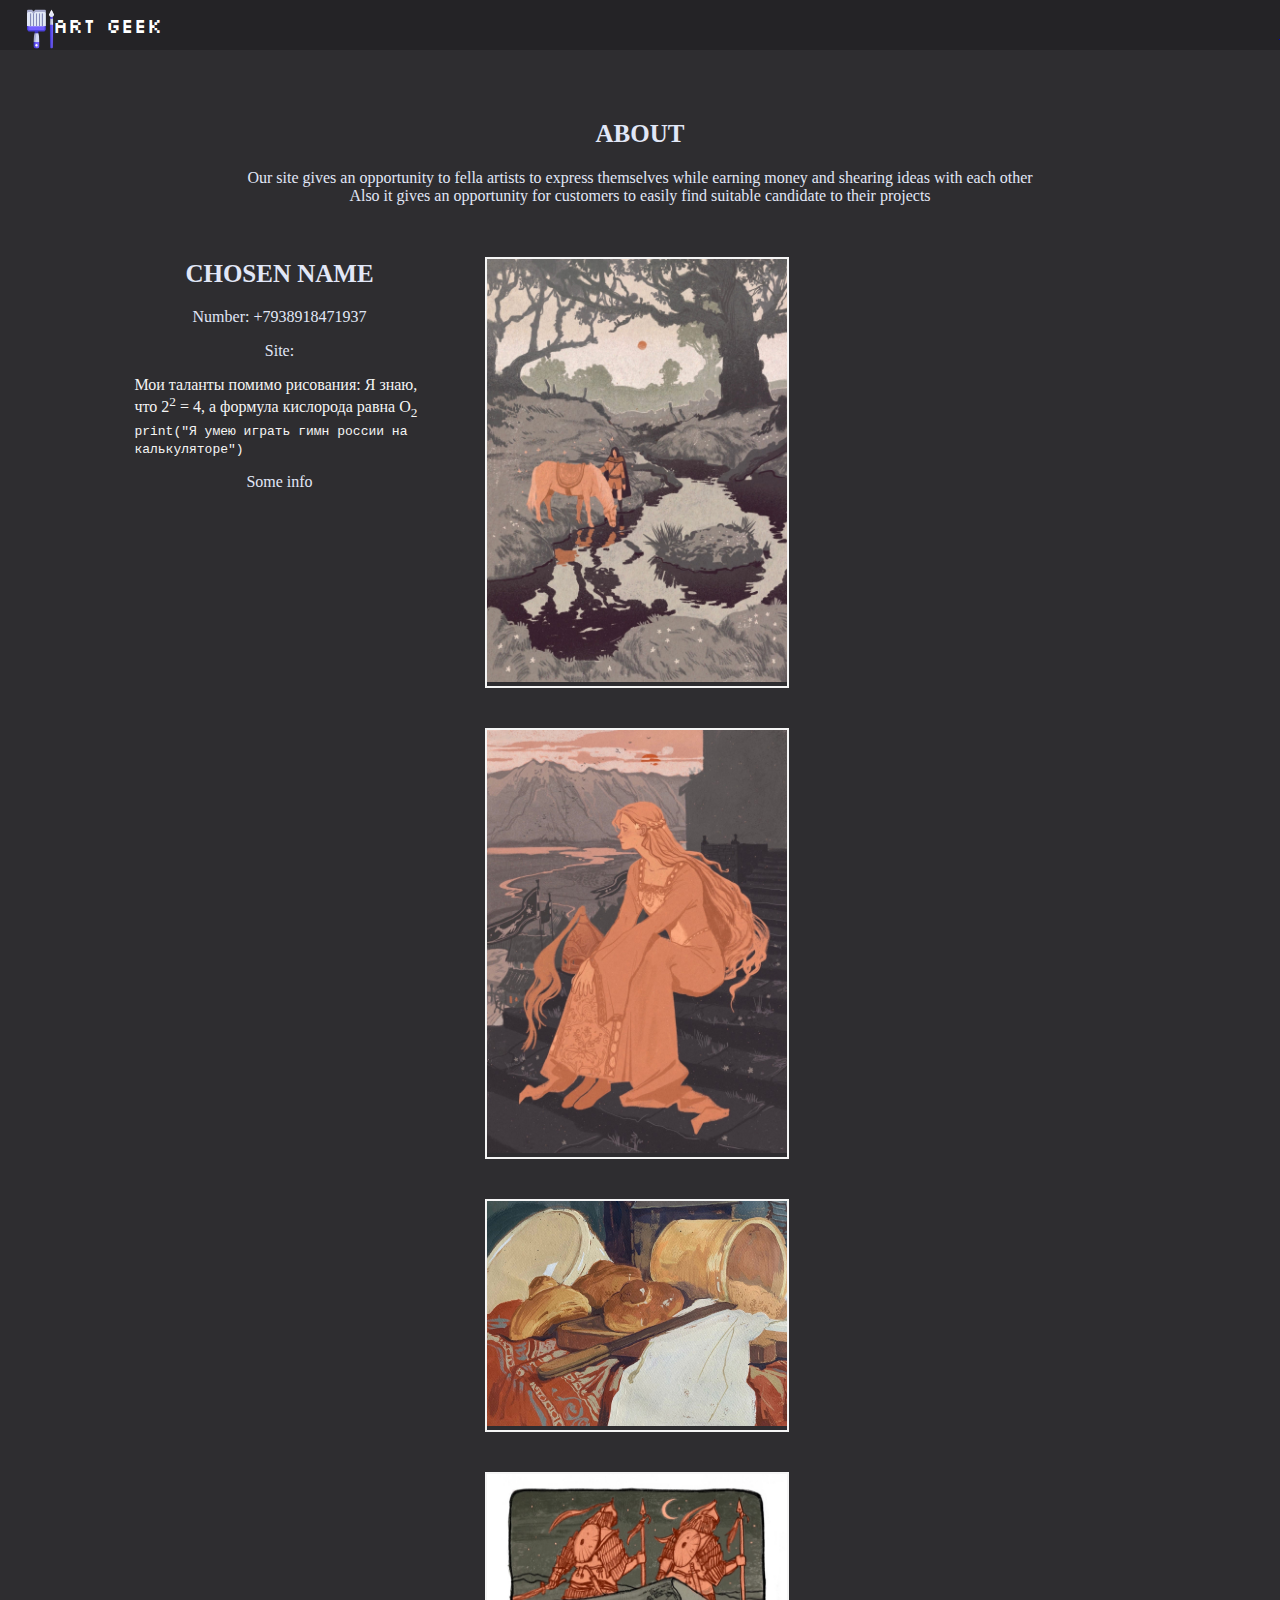
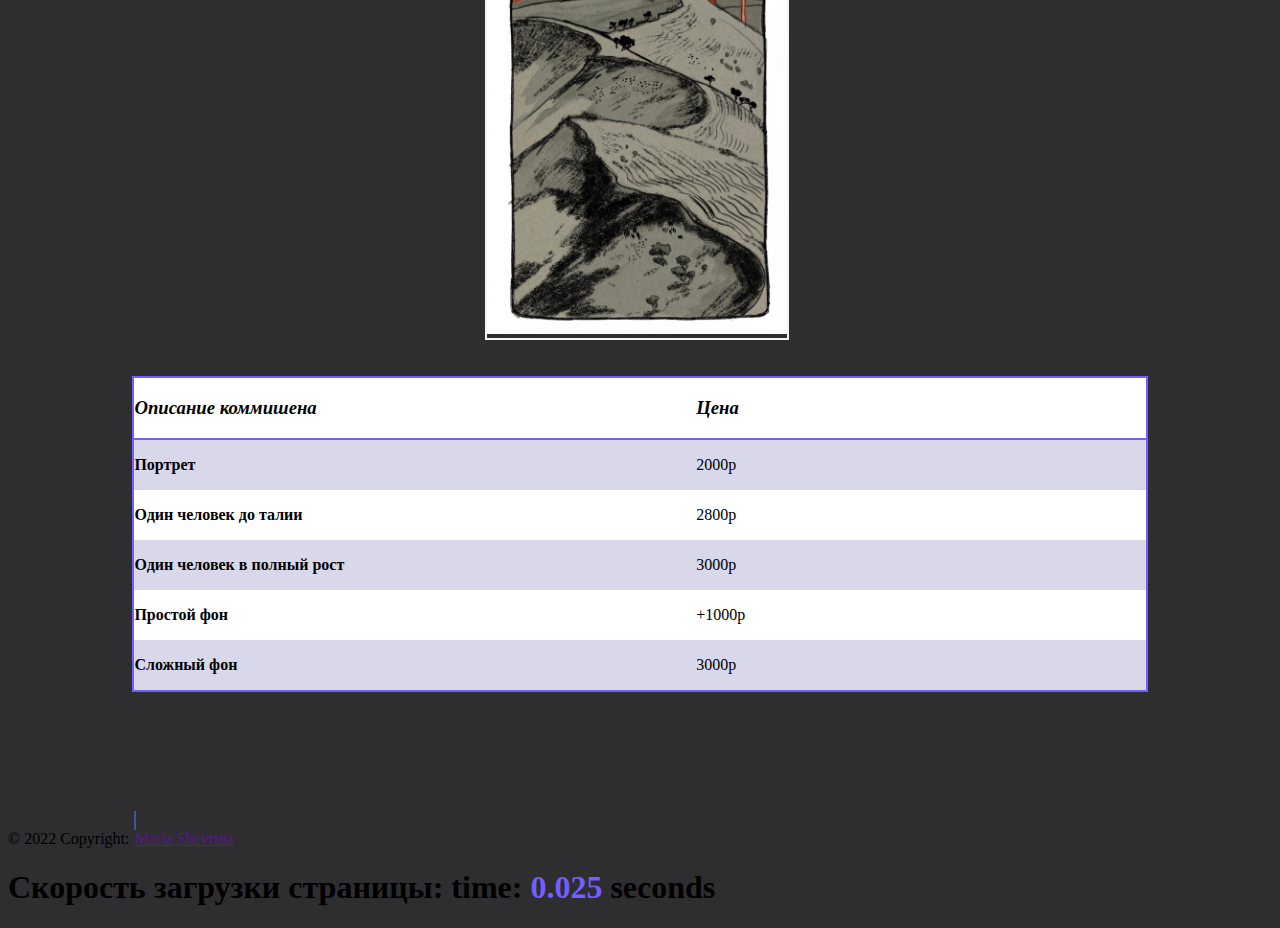
<file: index.html>
<!DOCTYPE html>
<html lang="ru">
<head>
    <meta charset="UTF-8">
    <title>Art</title>
    <meta name="description" content="портфолио художников">
    <meta name="keywords" content="художники, портфолио, рисование">
    <link href="style.css" rel="stylesheet">
    <link rel="preconnect" href="https://fonts.googleapis.com">
    <link rel="preconnect" href="https://fonts.gstatic.com" crossorigin>
    <link href="https://fonts.googleapis.com/css2?family=Silkscreen&display=swap" rel="stylesheet">
    <script type="text/javascript" src="./Active.js"></script>
    <script type="text/javascript" src="./Common.js"></script>
</head>
<body>

<header>
    <nav class="navbar">
        <div>
            <img class="header_logo" src="Logo.png" alt="logo"/>
        </div>
        <div class="header_title links">
            <li class="links-item">
                <a class="header_title_link" href="./index.html">ART GEEK</a>
            </li>
             </div>
        <div>
            <title>hover</title>
            <style>
                a:link {
                    color: #0000d0;
                    padding: 1px;
                }
                a:hover {
                    background: #786b59;
                    color: #ffe;
                }
            </style>
            <ul class="links">
                <li class="links-item">
                    <a href="./Shop.html" class="nav_shop">SHOP</a>
                </li>
                <li class="links-item">
                    <a href="" class="nav_log_in">LOG IN</a>
                </li>
                <li class="links-item">
                    <a href="./Account.html">
                        <img class="nav_profile" src="user.png">
                    </a>
                </li>
                <li class="links-item">
                    <a href="Todolist.html" class="nav_todolist">TO DO</a>
                </li>
            </ul>
        </div>
    </nav>
</header>


<main>
<div class="container">
    <div class="about">
        <h2>about</h2>
        <p>Our site gives an opportunity to fella artists to express themselves while earning money and shearing ideas with each other <br>
            Also it gives an opportunity for customers to easily find suitable candidate to their projects</p>
    <div class ="flex">
        <div class="info">
            <div id="full-name">
            <h2>Chosen Name</h2>
            </div>
            <div id="contact">
                <p>Number: +7938918471937</p>
                <p>Site: </p>
            </div>
            <div id="about">
                <article>
                    Мои таланты помимо рисования:
                    Я знаю, что 2<sup>2</sup> = 4, а формула кислорода равна O<sub>2</sub>
                </article>
                <code>print("Я умею играть гимн россии на калькуляторе")</code>
                <p>Some info</p>

            </div>
        </div>


    <div class="pics">
        <ul class="flex">
            <li>
                <div class="card">
                    <img class="img_in_gallery" src="images/gui1.jpg" alt="artwork"/>
                </div>
            </li>

            <li>
                <div class="card">
                    <img class="img_in_gallery" src="images/gui3.jpg" alt="artwork"/>
                </div>
            </li>

                <li>
                    <div class="card">
                        <img class="img_in_gallery" src="images/gui2.jpg" alt="artwork"/>
                    </div>
                </li>

                <li>
                    <div class="card">
                        <img class="img_in_gallery" src="images/gui4.jpg" alt="artwork"/>
                    </div>
             </li>
         </ul>
        </div>
    </div>
    </div>
</div>
<div class="table">
    <div class="table-head">
        <h3>Описание коммишена</h3>
        <h3>Цена</h3>
    </div>
    <div class="table-body">
        <div class="table-item">
            <p class="table-row">Портрет</p>
            <p>2000р</p>
        </div>
        <div class="table-item">
            <p class="table-row">Один человек до талии</p>
            <p>2800р</p>
        </div>
        <div class="table-item">
            <p class="table-row">Один человек в полный рост</p>
            <p>3000р</p>
        </div>
        <div class="table-item">
            <p class="table-row">Простой фон</p>
            <p>+1000р</p>
        </div>
        <div class="table-item">
            <p class="table-row">Сложный фон</p>
            <p>3000р</p>
        </div>
    </div>


</div>
</main>


<footer>
        <div class="container">
            <section>
                <a class="btn text-white btn-floating m-1"
                        style="background-color: #3b5998;"
                        href="#"
                        role="button"><i class="fab fa-facebook-f"></i></a>

            </section>
        </div>

        <div>
            © 2022 Copyright:
            <a href="">Maria Shevrina</a>
            <h1>Скорость загрузки страницы: <span id="need_for_speed"></span></h1>

        </div>
</footer>


</body>
</html>
</file>
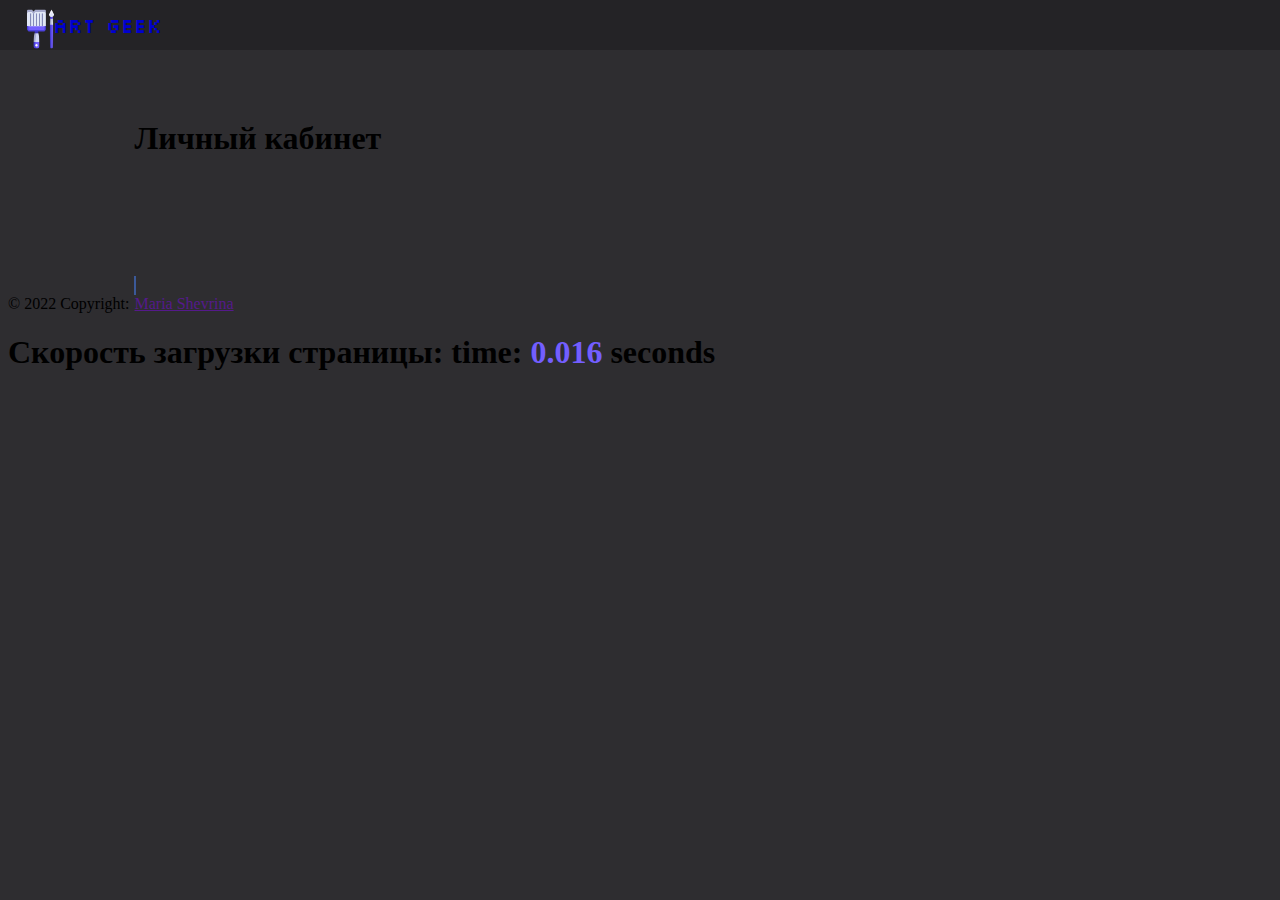
<file: Account.html>
<!DOCTYPE html>
<html lang="ru">
<head>
    <meta charset="UTF-8">
    <title>Art</title>
    <meta name="description" content="портфолио художников">
    <meta name="keywords" content="художники, портфолио, рисование">
    <link href="style.css" rel="stylesheet">
    <link rel="preconnect" href="https://fonts.googleapis.com">
    <link rel="preconnect" href="https://fonts.gstatic.com" crossorigin>
    <link href="https://fonts.googleapis.com/css2?family=Silkscreen&display=swap" rel="stylesheet">
    <script type="text/javascript" src="./Active.js"></script>
    <script type="text/javascript" src="./Common.js"></script>
</head>
<body>

<header>
    <nav class="navbar">
        <div>
            <img class="header_logo" src="Logo.png" alt="logo"/>
        </div>
        <div class="header_title links">
            <li class="links-item">
                <a class="header_title_link" href="./index.html">ART GEEK</a>
            </li>
        </div>
        <div>
            <title>hover</title>
            <style>
                a:link {
                    color: #0000d0;
                    padding: 1px;
                }
                a:hover {
                    background: #786b59;
                    color: #ffe;
                }
            </style>
            <ul class="links">
                <li class="links-item">
                    <a href="./Shop.html" class="nav_shop">SHOP</a>
                </li>
                <li class="links-item">
                    <a href="" class="nav_log_in">LOG IN</a>
                </li>
                <li class="links-item">
                    <a href="./Account.html">
                        <img class="nav_profile" src="user.png">
                    </a>
                </li>
            </ul>
        </div>
    </nav>
</header>


<main>
    <div class="container">
       <h1>Личный кабинет</h1>
    </div>
</main>


<footer>
    <div class="container">
        <section>
            <a class="btn text-white btn-floating m-1"
               style="background-color: #3b5998;"
               href="#"
               role="button"><i class="fab fa-facebook-f"></i></a>

        </section>
    </div>

    <div>
        © 2022 Copyright:
        <a href="">Maria Shevrina</a>
        <h1>Скорость загрузки страницы: <span id="need_for_speed"></span></h1>

    </div>
</footer>


</body>
</html>
</file>
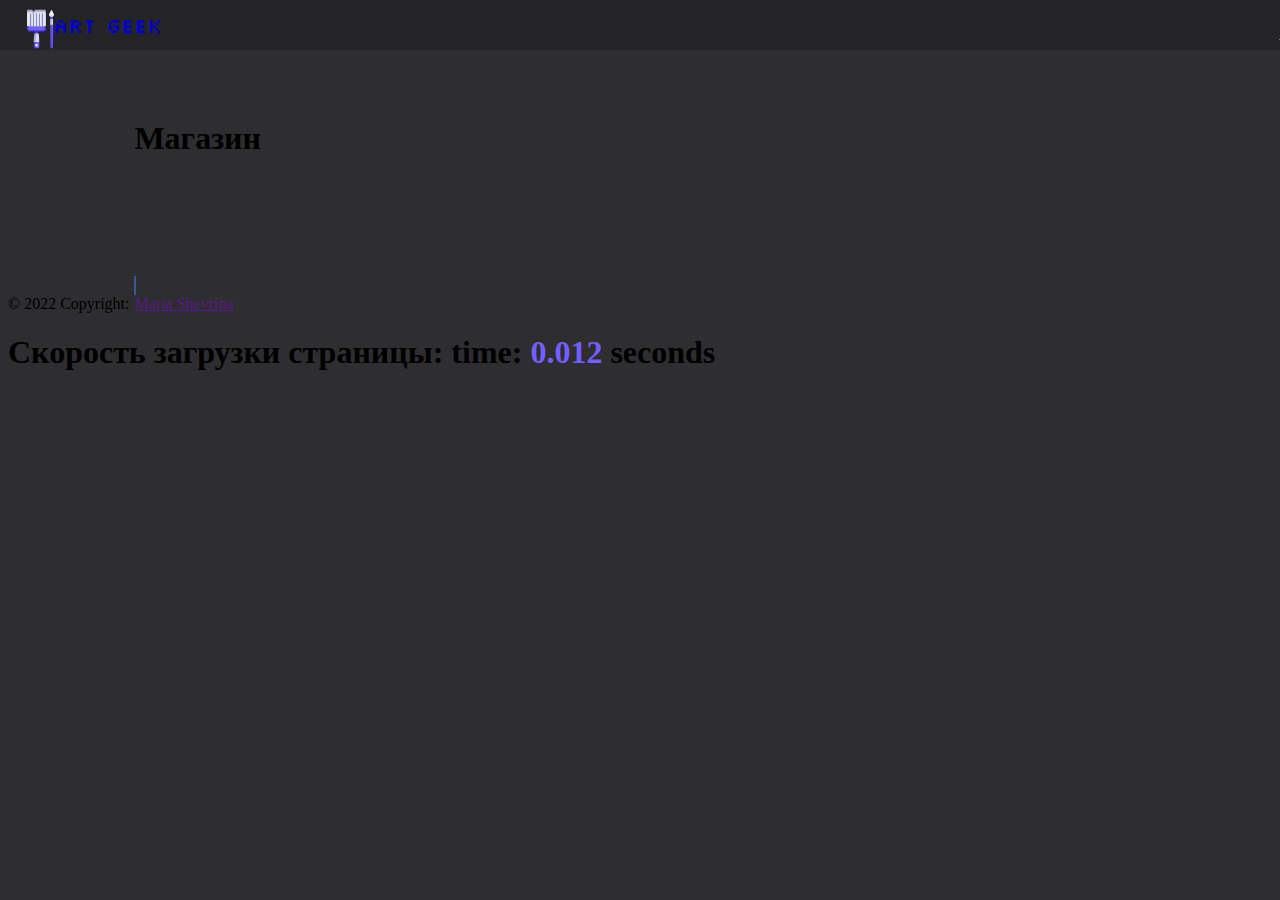
<file: Shop.html>
<!DOCTYPE html>
<html lang="ru">
<head>
  <meta charset="UTF-8">
  <title>Art</title>
  <meta name="description" content="портфолио художников">
  <meta name="keywords" content="художники, портфолио, рисование">
  <link href="style.css" rel="stylesheet">
  <link rel="preconnect" href="https://fonts.googleapis.com">
  <link rel="preconnect" href="https://fonts.gstatic.com" crossorigin>
  <link href="https://fonts.googleapis.com/css2?family=Silkscreen&display=swap" rel="stylesheet">
  <script type="text/javascript" src="./Active.js"></script>
  <script type="text/javascript" src="./Common.js"></script>
</head>
<body>

<header>
  <nav class="navbar">
    <div>
      <img class="header_logo" src="Logo.png" alt="logo"/>
    </div>
    <div class="header_title links">
      <li class="links-item">
        <a class="header_title_link" href="./index.html">ART GEEK</a>
      </li>
    </div>
    <div>
      <title>hover</title>
      <style>
        a:link {
          color: #0000d0;
          padding: 1px;
        }
        a:hover {
          background: #786b59;
          color: #ffe;
        }
      </style>
      <ul class="links">
        <li class="links-item">
          <a href="./Shop.html" class="nav_shop">SHOP</a>
        </li>
        <li class="links-item">
          <a href="" class="nav_log_in">LOG IN</a>
        </li>
        <li class="links-item">
          <a href="./Account.html">
            <img class="nav_profile" src="user.png">
          </a>
        </li>
        <li class="links-item">
          <a href="Todolist.html">
            <a href="" class="nav_todolist">TO DO</a>
          </a>
        </li>
      </ul>
    </div>
  </nav>
</header>


<main>
  <div class="container">
    <h1>Магазин</h1>
  </div>
</main>


<footer>
  <div class="container">
    <section>
      <a class="btn text-white btn-floating m-1"
         style="background-color: #3b5998;"
         href="#"
         role="button"><i class="fab fa-facebook-f"></i></a>

    </section>
  </div>

  <div>
    © 2022 Copyright:
    <a href="">Maria Shevrina</a>
    <h1>Скорость загрузки страницы: <span id="need_for_speed"></span></h1>

  </div>
</footer>


</body>
</html>
</file>
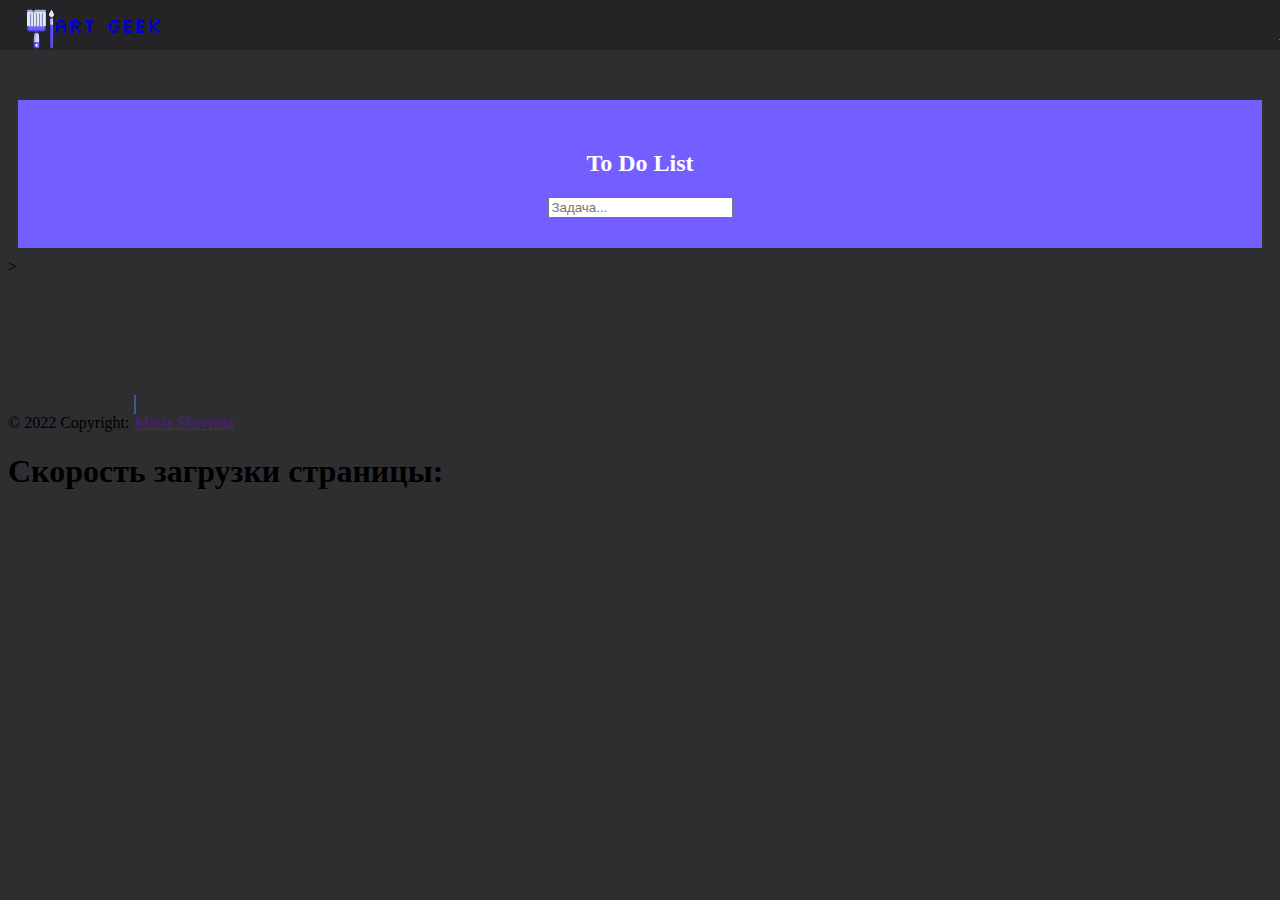
<file: Todolist.html>
<!DOCTYPE html>
<html lang="ru">
<head>
    <meta charset="UTF-8">
    <title>Art</title>
    <meta name="description" content="портфолио художников">
    <meta name="keywords" content="художники, портфолио, рисование">
    <link href="styletodo.css" rel="stylesheet">
    <link href="style.css" rel="stylesheet">
    <link rel="preconnect" href="https://fonts.googleapis.com">
    <link rel="preconnect" href="https://fonts.gstatic.com" crossorigin>
    <link href="https://fonts.googleapis.com/css2?family=Silkscreen&display=swap" rel="stylesheet">
    <script type="text/javascript" src="./Active.js"></script>
    <script type="text/javascript" src="./Common.js"></script>
    <script type="text/javascript" type="module" src="Todolist.js"></script>
</head>
<body>

<header>
    <nav class="navbar">
        <div>
            <img class="header_logo" src="Logo.png" alt="logo"/>
        </div>
        <div class="header_title links">
            <li class="links-item">
                <a class="header_title_link" href="./index.html">ART GEEK</a>
            </li>
        </div>
        <div>
            <title>hover</title>
            <style>
                a:link {
                    color: #0000d0;
                    padding: 1px;
                }
                a:hover {
                    background: #786b59;
                    color: #ffe;
                }
            </style>
            <ul class="links">
                <li class="links-item">
                    <a href="./Shop.html" class="nav_shop">SHOP</a>
                </li>
                <li class="links-item">
                    <a href="" class="nav_log_in">LOG IN</a>
                </li>
                <li class="links-item">
                    <a href="./Account.html">
                        <img class="nav_profile" src="user.png">
                    </a>
                </li>
                <li class="links-item">
                    <a href="./Todolist.html">
                        <a href="" class="nav_todolist">TO DO</a>
                    </a>
                </li>
            </ul>
        </div>
    </nav>
</header>


<main>
    <div id="todolist" class="todo-container">
        <div class="header2">
        <h2>To Do List</h2>
        <form class="todo" id="todo" onsubmit="newElement(); return false;">
            <input type="text" id="Input" placeholder="Задача...">
        </form>
        </div>
    <ul id="UL"></ul>
    </div>>



</main>



<footer>
    <div class="container">
        <section>
            <a class="btn text-white btn-floating m-1"
               style="background-color: #3b5998;"
               href="#"
               role="button"><i class="fab fa-facebook-f"></i></a>

        </section>
    </div>

    <div>
        © 2022 Copyright:
        <a href="">Maria Shevrina</a>
        <h1>Скорость загрузки страницы: <span id="need_for_speed"></span></h1>

    </div>
</footer>


</body>
</html>
</file>
<file: style.css>
body {
     background: #2E2D30;
}

header {
    width: 100%;
    height: 50px;
    left: 0px;
    top: 0px;
    background: #242326;
    margin-top: 0;
}

.header_title {
    width: 140px;
    height: 40px;
    left: 50px;
    padding-top: 15px;
    padding-left: 52px;

    font-family: 'Silkscreen', cursive;
    font-weight: 400;
    font-size: 20px;
    line-height: 20px;

    color: #735EFF;
}

header {
    position: fixed;
    /*display: flex;*/
}

.container {
    margin-top: 120px;
    margin-left: 10%;
    margin-right: 10%;
}

.header_logo{
    position: absolute;
    width: 37px;
    height: 40px;
    left: 22px;
    top: 9px;
}

.info {
    color: whitesmoke;
    padding-top: 18px;
}

.nav_log_in{
    position: fixed;
    width: 70px;
    height: 26px;
    left: 1397px;
    top: 22px;

    font-family: 'Silkscreen', cursive;
    font-weight: 400;
    font-size: 15px;
    line-height: 20px;

    color: #735EFF;
}

.nav_todolist{
    position: fixed;
    width: 60px;
    height: 26px;
    left: 1278px;
    top: 22px;

    font-family: 'Silkscreen', cursive;
    font-weight: 400;
    font-size: 15px;
    line-height: 20px;

    color: #735EFF;
}

.activepage{
    color: white !important;
}

.highlight{
    color: #3b5998;
}

.nav_shop{
    position: fixed;
    width: 50px;
    height: 26px;
    left: 1341px;
    top: 22px;

    font-family: 'Silkscreen', cursive;
    font-weight: 400;
    font-size: 15px;
    line-height: 20px;

    color: #735EFF;
}

.links{
    list-style-type: none
}

.nav_profile{
    position: absolute;
    width: 37px;
    height: 35px;
    left: 1470px;
    top: 12px;
}

.about h2, .about p{
    text-align: center;
    color:#E1E7F7
}

.about h2{
    font-weight: bold;
    text-transform: uppercase;
    font-size: 25px;
}
.pics .card{
    border: solid whitesmoke 2px;
    margin: 20px;
}

.pics img {
    width: 300px;
}

.pics ul{
    flex-wrap: wrap;
    list-style-type: none;
}

.flex{
    display: flex;
}

.flex-wrap{
    flex-wrap: wrap;
}

@media display and (max-width: 768px){
    .flex{
        display: flex;
        flex-flow: column !important;
    }
}

.markup-center{
    align-items: center;
}

.table {
    width: 80%;
    max-width: 80%;
    display: grid;
    margin-left: auto;
    margin-right: auto;
    border: 2px solid #735EFF;
}

.table .table-head {
    border-bottom: 2px solid #735EFF;
    display: grid;
    grid-template-columns: 2.5fr 2fr;
    background-color: white;
}

.table .table-item {
    display: grid;
    grid-template-columns: 2.5fr 2fr;
}

.table .table-row, h3 {
    font-weight: bold;
}

.table h3 {
    font-style: italic;
}

.table .table-item:nth-child(even) {
    background-color: white;
}

.table .table-item:nth-child(odd) {
    background-color: rgba(235, 235, 255, 0.9);
}

.header_title_link{
    font-family: 'Silkscreen', cursive;
    font-weight: 400;
    font-size: 20px;
    line-height: 20px;

    color: #735EFF;
    text-decoration: none;
}

/*  timetable */
</file>
<file: styletodo.css>
.h2{
    text-align: center;
    color:#E1E7F7
}

.todo-container{
    margin-top: 100px;
    margin-left: 10px;
    margin-right: 10px;
    margin-bottom: 10px;
}

.header2 {
    background-color: #735EFF;
    padding: 30px 40px;
    color: white;
    text-align: center;
}

#todolist ul{
    margin: 0;
    padding: 0;
}

#todolist ul li{
    position: relative;
    padding: 12px 8px 12px 40px;
    background: #eee;
    font-size: 18px;
}

#todolist ul li:hover {
    background: #d1c5fc;
}

#todolist ul li .checked {
    background: #888;
    color: #fff;
    text-decoration: line-through;
}

.close {
    position: absolute;
    right: 0;
    top: 0;
    padding: 12px 16px 12px 16px;
}
</file>
